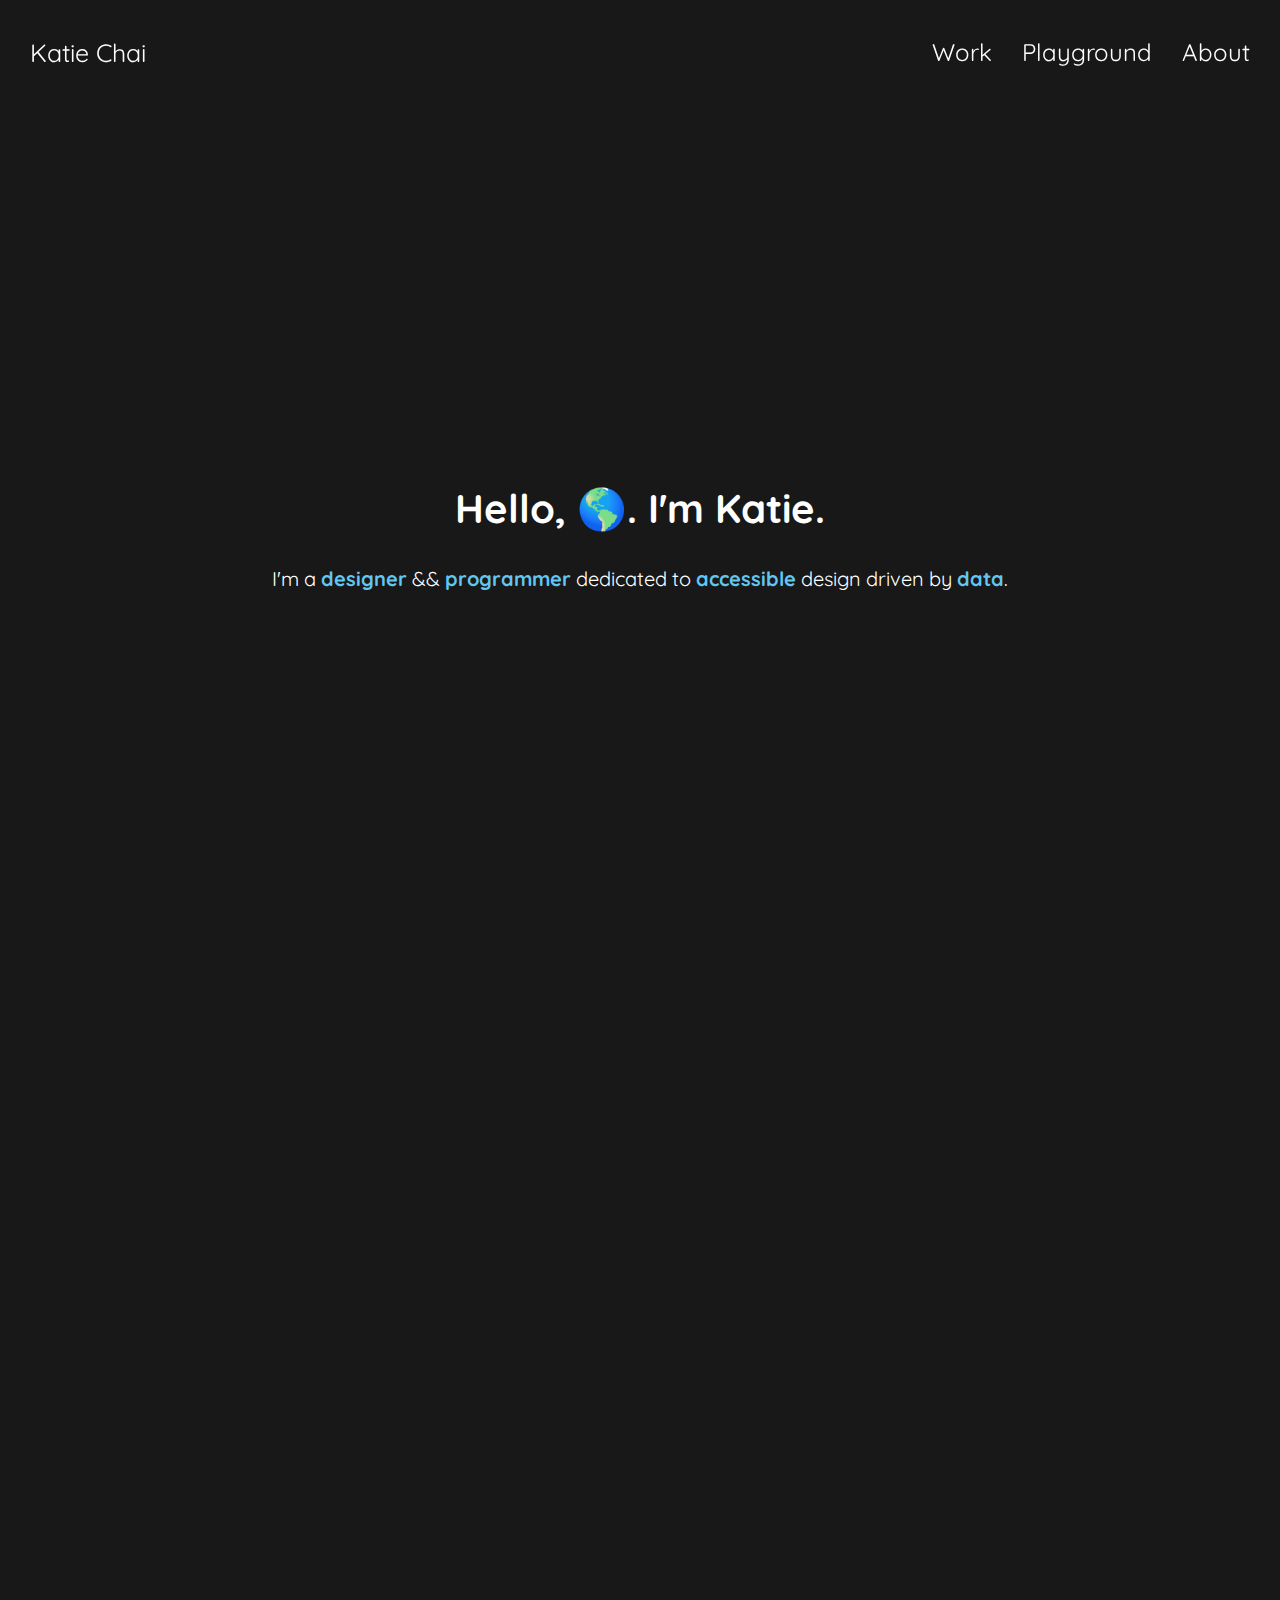
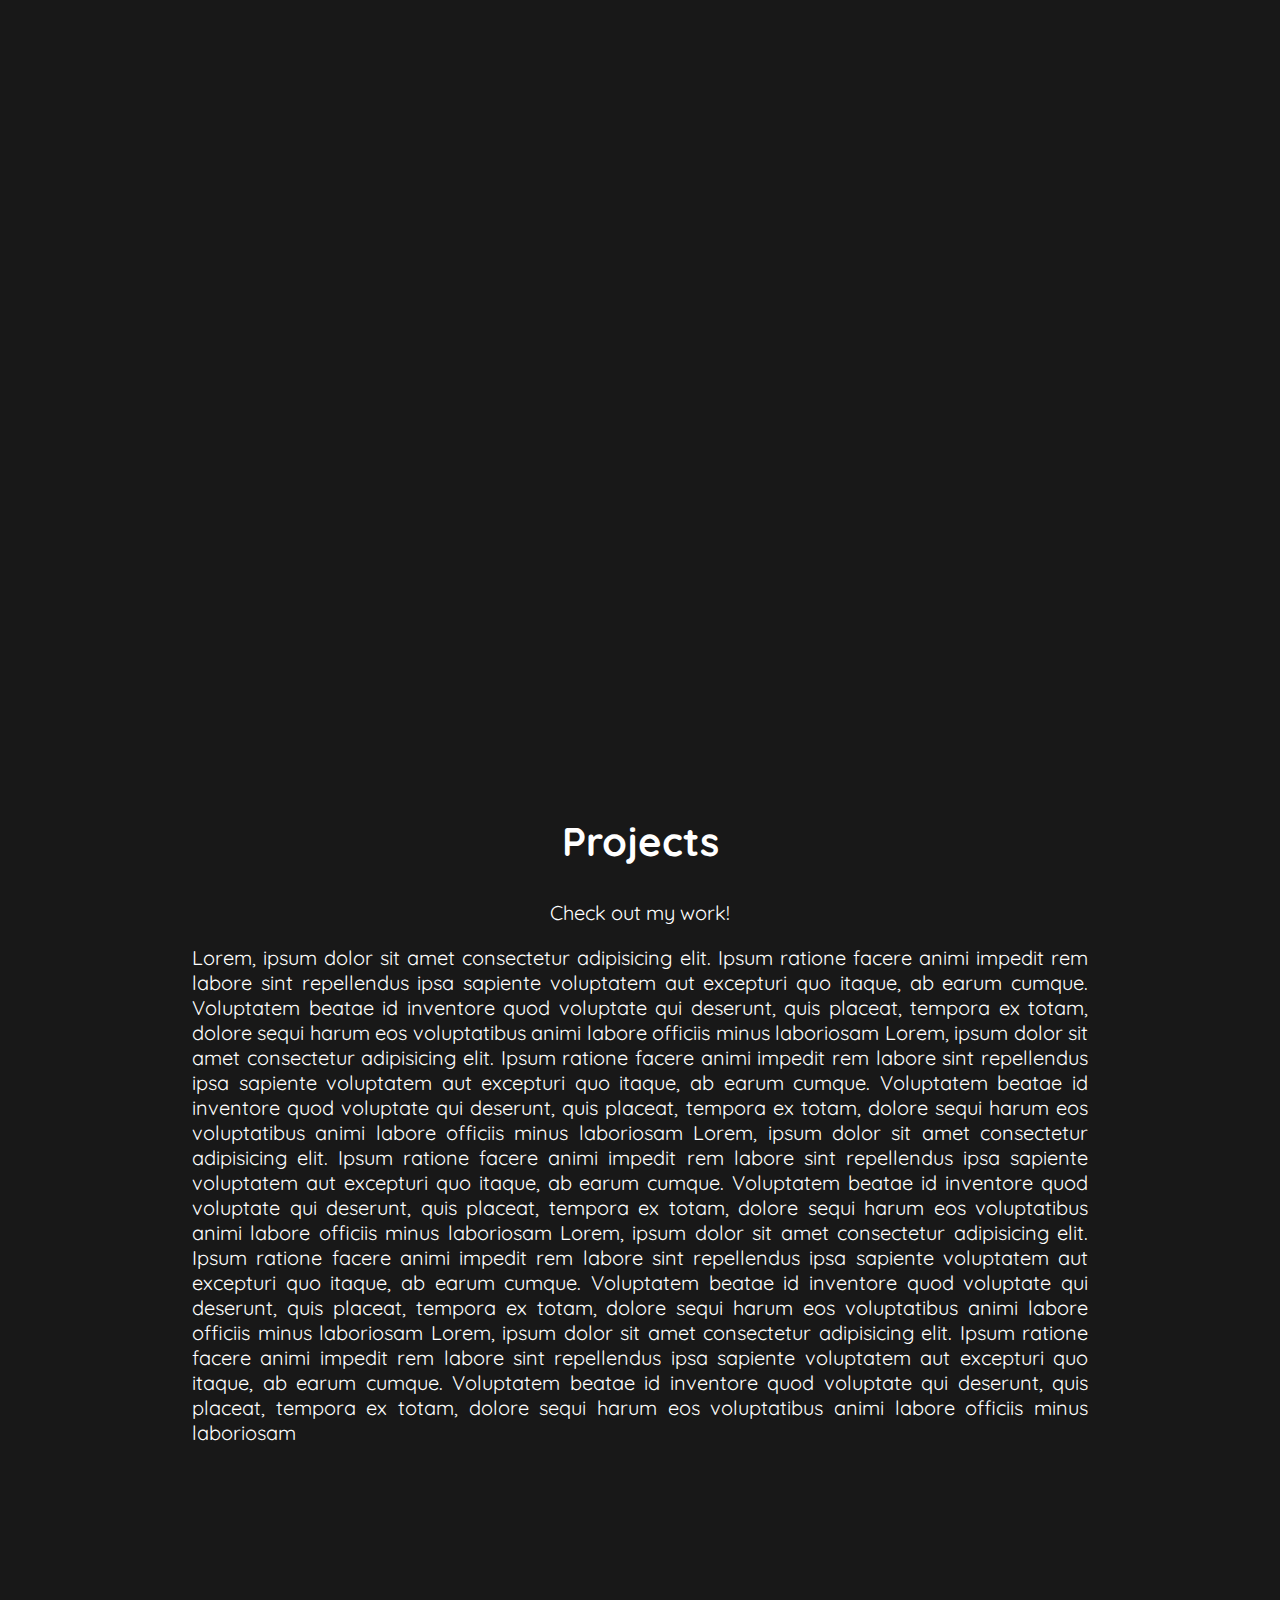
<file: index.html>
<!doctype html>
<html lang="en">
    <head>
        <title>Portfolio</title>
        <meta charset="utf-8">
        <meta name="viewport" content="width=device-width, initial-scale=1">

        <link rel="stylesheet" href="https://stackpath.bootstrapcdn.com/bootstrap/5.0.0-alpha1/css/bootstrap.min.css" integrity="sha384-r4NyP46KrjDleawBgD5tp8Y7UzmLA05oM1iAEQ17CSuDqnUK2+k9luXQOfXJCJ4I" crossorigin="anonymous">
        <link href="style/stylesheet.css" rel="stylesheet">
    </head>

    <body>
        <nav class="nav">
            <div class="container">
                <div class="logo">
                    <a href="index.html">Katie Chai</a>
                </div>
                <div id="mainListDiv" class="main_list">
                    <ul class="navlinks">
                        <li><a href="index.html">Work</a></li>
                        <li><a href="playground.html">Playground</a></li>
                        <li><a href="about.html">About</a></li>
                    </ul>
                </div>
                <span class="navTrigger">
                    <i></i>
                    <i></i>
                    <i></i>
                </span>
            </div> 
        </nav>

        <section class="start"></section>

        <div style="height: 1000px">
            <h2 class="myH2">Hello, 🌎. I'm Katie.</h2>
            <p class="myp">I'm a <strong><span style="color: #62C6F2">designer</span></strong> && <strong><span style="color: #62C6F2">programmer</span></strong> dedicated to <strong><span style="color: #62C6F2">accessible</span></strong> design driven by <strong><span style="color: #62C6F2">data</span></strong>.</p>

        
        </div>

        <section class="home"></section>

        <div style="height: 1000px">
                <h2 class="myH2">Projects</h2>
        
                <p class="myp">Check out my work!</p>
                <p class="myP">
                    Lorem, ipsum dolor sit amet consectetur adipisicing elit. Ipsum ratione facere animi impedit rem labore sint repellendus ipsa sapiente voluptatem aut excepturi quo itaque, ab earum cumque. Voluptatem beatae id inventore quod voluptate qui deserunt, quis placeat, tempora ex totam, dolore sequi harum eos voluptatibus animi labore officiis minus laboriosam
                    Lorem, ipsum dolor sit amet consectetur adipisicing elit. Ipsum ratione facere animi impedit rem labore sint repellendus ipsa sapiente voluptatem aut excepturi quo itaque, ab earum cumque. Voluptatem beatae id inventore quod voluptate qui deserunt, quis placeat, tempora ex totam, dolore sequi harum eos voluptatibus animi labore officiis minus laboriosam
                    Lorem, ipsum dolor sit amet consectetur adipisicing elit. Ipsum ratione facere animi impedit rem labore sint repellendus ipsa sapiente voluptatem aut excepturi quo itaque, ab earum cumque. Voluptatem beatae id inventore quod voluptate qui deserunt, quis placeat, tempora ex totam, dolore sequi harum eos voluptatibus animi labore officiis minus laboriosam
                    Lorem, ipsum dolor sit amet consectetur adipisicing elit. Ipsum ratione facere animi impedit rem labore sint repellendus ipsa sapiente voluptatem aut excepturi quo itaque, ab earum cumque. Voluptatem beatae id inventore quod voluptate qui deserunt, quis placeat, tempora ex totam, dolore sequi harum eos voluptatibus animi labore officiis minus laboriosam
                    Lorem, ipsum dolor sit amet consectetur adipisicing elit. Ipsum ratione facere animi impedit rem labore sint repellendus ipsa sapiente voluptatem aut excepturi quo itaque, ab earum cumque. Voluptatem beatae id inventore quod voluptate qui deserunt, quis placeat, tempora ex totam, dolore sequi harum eos voluptatibus animi labore officiis minus laboriosam
                </p>
        </div>
            
        <!-- Jquery needed -->
        <script src="https://ajax.googleapis.com/ajax/libs/jquery/3.1.1/jquery.min.js"></script>
        <script src="script.js"></script>
            
        <!-- Function used to shrink nav bar removing paddings and adding black background -->
        <script>
            $(window).scroll(function() {
                if ($(document).scrollTop() > 50) {
                    $('.nav').addClass('affix');
                    console.log("OK");
                } else {
                    $('.nav').removeClass('affix');
                }
            });
        </script>
    </body>
</file>
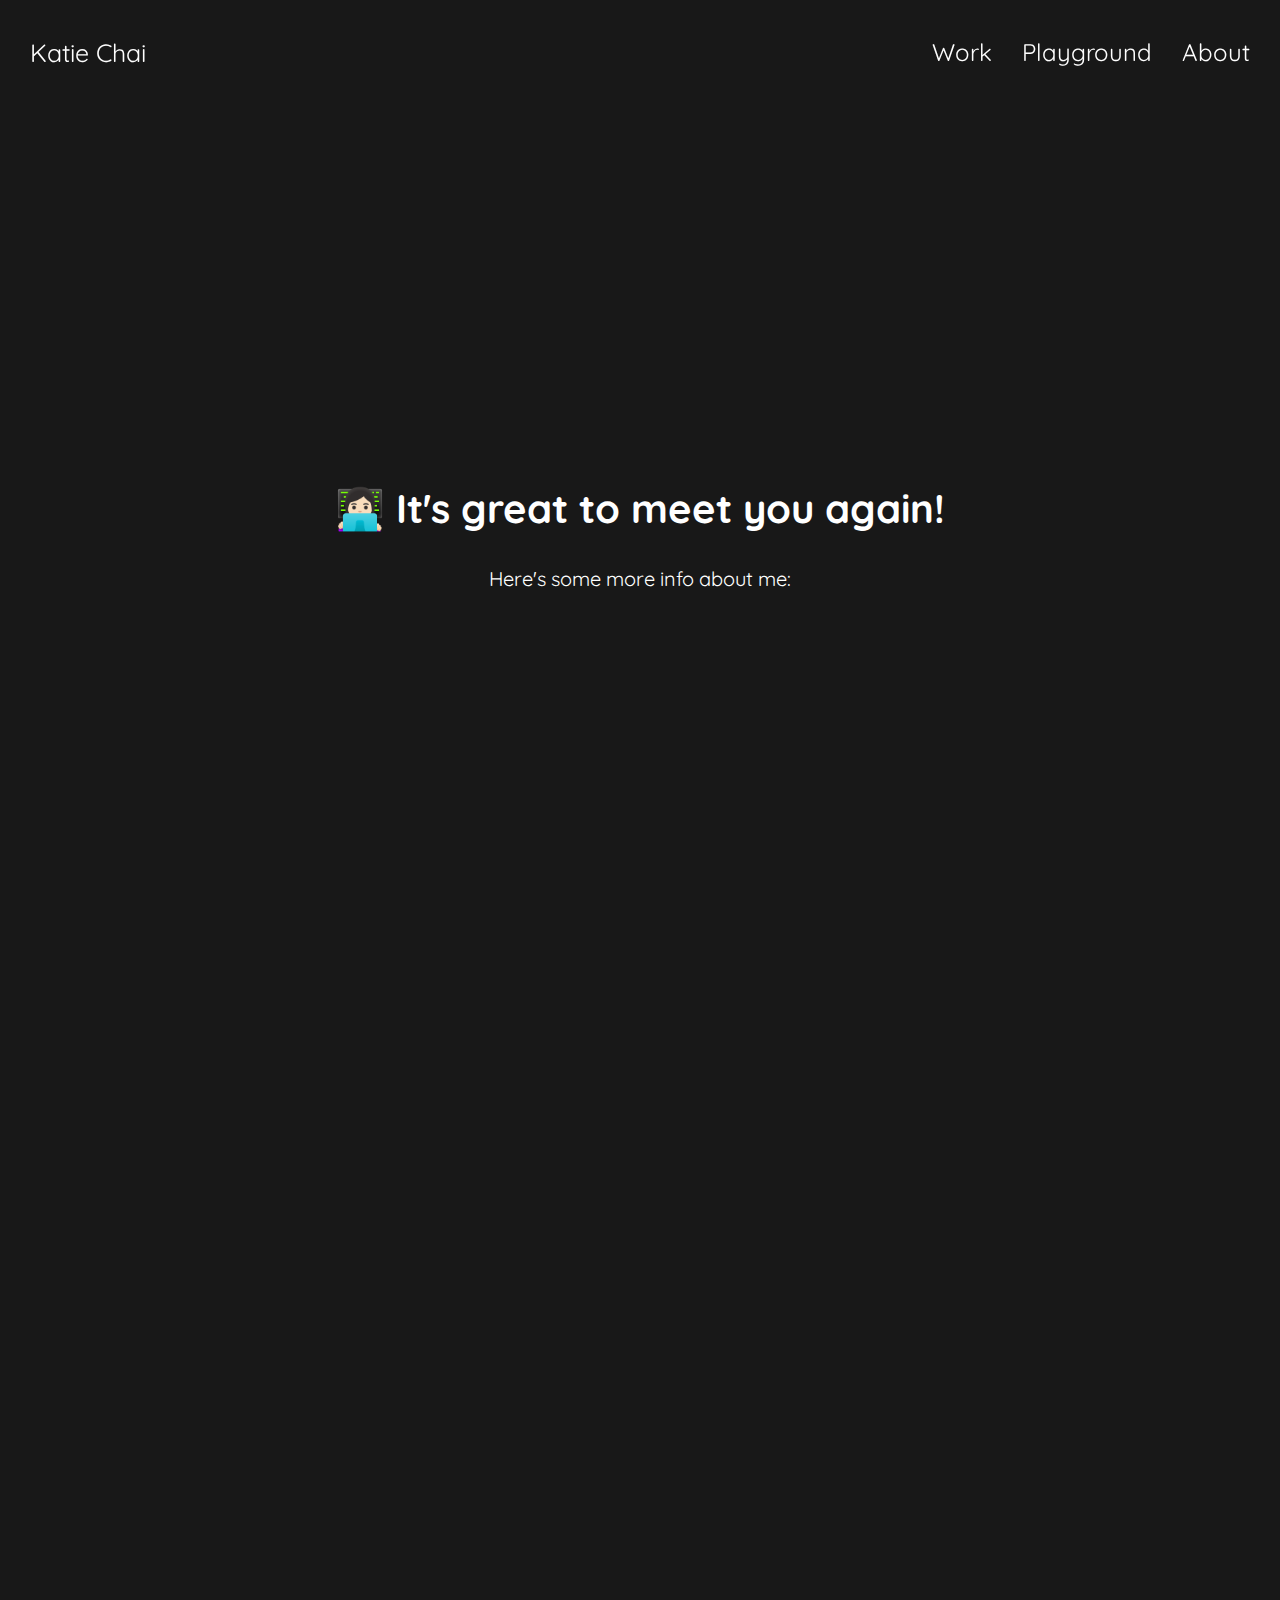
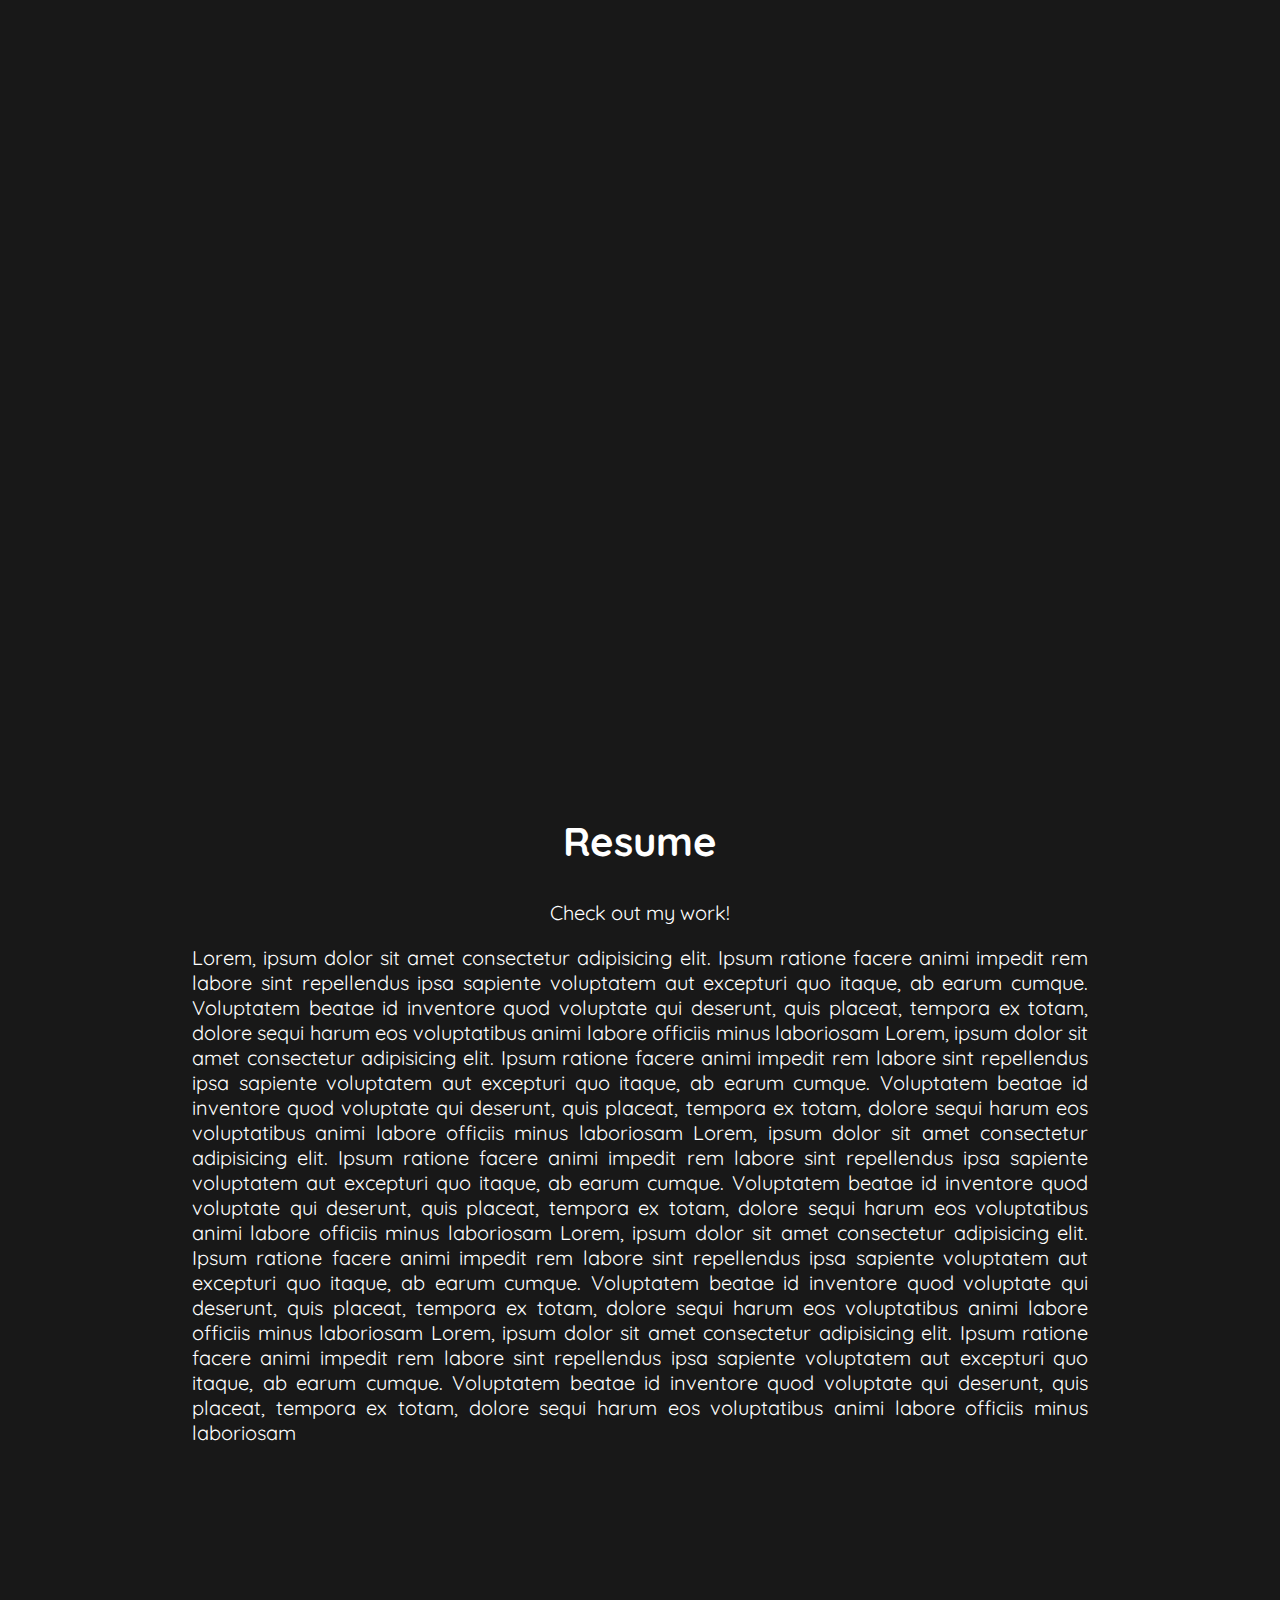
<file: about.html>
<!doctype html>
<html lang="en">
    <head>
        <title>Portfolio</title>
        <meta charset="utf-8">
        <meta name="viewport" content="width=device-width, initial-scale=1">

        <link rel="stylesheet" href="https://stackpath.bootstrapcdn.com/bootstrap/5.0.0-alpha1/css/bootstrap.min.css" integrity="sha384-r4NyP46KrjDleawBgD5tp8Y7UzmLA05oM1iAEQ17CSuDqnUK2+k9luXQOfXJCJ4I" crossorigin="anonymous">
        <link href="style/stylesheet.css" rel="stylesheet">
    </head>

    <body>
        <nav class="nav">
            <div class="container">
                <div class="logo">
                    <a href="index.html">Katie Chai</a>
                </div>
                <div id="mainListDiv" class="main_list">
                    <ul class="navlinks">
                        <li><a href="index.html">Work</a></li>
                        <li><a href="playground.html">Playground</a></li>
                        <li><a href="about.html">About</a></li>
                    </ul>
                </div>
                <span class="navTrigger">
                    <i></i>
                    <i></i>
                    <i></i>
                </span>
            </div> 
        </nav>

        <section class="start"></section>

        <div style="height: 1000px">
            <h2 class="myH2">👩🏻‍💻 It's great to meet you again!</h2>
            <p class="myp">Here's some more info about me:</p>
            
        </div>

        <section class="home"></section>

        <div style="height: 1000px">
                <h2 class="myH2">Resume</h2>
        
                <p class="myp">Check out my work!</p>
                <p class="myP">
                    Lorem, ipsum dolor sit amet consectetur adipisicing elit. Ipsum ratione facere animi impedit rem labore sint repellendus ipsa sapiente voluptatem aut excepturi quo itaque, ab earum cumque. Voluptatem beatae id inventore quod voluptate qui deserunt, quis placeat, tempora ex totam, dolore sequi harum eos voluptatibus animi labore officiis minus laboriosam
                    Lorem, ipsum dolor sit amet consectetur adipisicing elit. Ipsum ratione facere animi impedit rem labore sint repellendus ipsa sapiente voluptatem aut excepturi quo itaque, ab earum cumque. Voluptatem beatae id inventore quod voluptate qui deserunt, quis placeat, tempora ex totam, dolore sequi harum eos voluptatibus animi labore officiis minus laboriosam
                    Lorem, ipsum dolor sit amet consectetur adipisicing elit. Ipsum ratione facere animi impedit rem labore sint repellendus ipsa sapiente voluptatem aut excepturi quo itaque, ab earum cumque. Voluptatem beatae id inventore quod voluptate qui deserunt, quis placeat, tempora ex totam, dolore sequi harum eos voluptatibus animi labore officiis minus laboriosam
                    Lorem, ipsum dolor sit amet consectetur adipisicing elit. Ipsum ratione facere animi impedit rem labore sint repellendus ipsa sapiente voluptatem aut excepturi quo itaque, ab earum cumque. Voluptatem beatae id inventore quod voluptate qui deserunt, quis placeat, tempora ex totam, dolore sequi harum eos voluptatibus animi labore officiis minus laboriosam
                    Lorem, ipsum dolor sit amet consectetur adipisicing elit. Ipsum ratione facere animi impedit rem labore sint repellendus ipsa sapiente voluptatem aut excepturi quo itaque, ab earum cumque. Voluptatem beatae id inventore quod voluptate qui deserunt, quis placeat, tempora ex totam, dolore sequi harum eos voluptatibus animi labore officiis minus laboriosam
                </p>
        </div>
            
        <!-- Jquery needed -->
        <script src="https://ajax.googleapis.com/ajax/libs/jquery/3.1.1/jquery.min.js"></script>
        <script src="script.js"></script>
            
        <!-- Function used to shrink nav bar removing paddings and adding black background -->
        <script>
            $(window).scroll(function() {
                if ($(document).scrollTop() > 50) {
                    $('.nav').addClass('affix');
                    console.log("OK");
                } else {
                    $('.nav').removeClass('affix');
                }
            });
        </script>
    </body>
</file>
<file: style/stylesheet.css>
@import url('https://fonts.googleapis.com/css?family=Quicksand:400,500,700');
html,
body {
    background-color: #181818;
    color: white;
    margin: 0;
    padding: 0;
    box-sizing: border-box;
    font-family: "Quicksand", sans-serif;
    font-size: 62.5%;
    font-size: 10px;
}

img {
    max-width: 75%;
    max-height: 75%;
    display: block;
    margin-left: auto;
    margin-right: auto;
}

/* Navbar section */
.nav {
    width: 100%;
    height: 65px;
    position: fixed;
    line-height: 65px;
    text-align: center;
}

.nav div.logo {
    float: left;
    width: auto;
    height: auto;
    padding-left: 3rem;
}

.nav div.logo a {
    text-decoration: none;
    color: #fff;
    font-size: 2.5rem;
}

.nav div.logo a:hover {
    color: #62C6F2;
}

.nav div.main_list {
    height: 65px;
    float: right;
}

.nav div.main_list ul {
    width: 100%;
    height: 65px;
    display: flex;
    list-style: none;
    margin: 0;
    padding: 0;
}

.nav div.main_list ul li {
    width: auto;
    height: 65px;
    padding: 0;
    padding-right: 3rem;
}

.nav div.main_list ul li a {
    text-decoration: none;
    color: #fff;
    line-height: 65px;
    font-size: 2.4rem;
}

.nav div.main_list ul li a:hover {
    color: #62C6F2;
}

/* Start section */
.start {
    width: 100%;
    height: 50vh;
    background-position: center top;
	background-size:cover;
    text-align: center;
    font-size: 4rem;
}


/* Home section */
.home {
    width: 100%;
    height: 100vh;
    background-position: center top;
	background-size:cover;
}

.navTrigger {
    display: none;
}

.nav {
    padding-top: 20px;
    padding-bottom: 20px;
    -webkit-transition: all 0.4s ease;
    transition: all 0.4s ease;
}

.affix {
    padding: 0;
    background-color: #111;
}

.myH2 {
	text-align:center;
	font-size: 4rem;
}
.myP {
	text-align: justify;
	padding-left:15%;
	padding-right:15%;
	font-size: 20px;
}
.myp {
	text-align: center;
	padding-left:15%;
	padding-right:15%;
	font-size: 20px;
}

@media all and (max-width:700px){
	.myP {
		padding:2%;
	}
}

/* Media qurey section */
@media screen and (min-width: 768px) and (max-width: 1024px) {
    .container {
        margin: 0;
    }
}

@media screen and (max-width:768px) {
    .navTrigger {
        display: block;
    }
    .nav div.logo {
        margin-left: 15px;
    }
    .nav div.main_list {
        width: 100%;
        height: 0;
        overflow: hidden;
    }
    .nav div.show_list {
        height: auto;
        display: none;
    }
    .nav div.main_list ul {
        flex-direction: column;
        width: 100%;
        height: 100vh;
        right: 0;
        left: 0;
        bottom: 0;
        background-color: #111;
        /*same background color of navbar*/
        background-position: center top;
    }
    .nav div.main_list ul li {
        width: 100%;
        text-align: right;
    }
    .nav div.main_list ul li a {
        text-align: center;
        width: 100%;
        font-size: 3rem;
        padding: 20px;
    }
    .nav div.media_button {
        display: block;
    }
}


/* Animation */
/* Inspiration taken from Dicson https://codemyui.com/simple-hamburger-menu-x-mark-animation/ */
.navTrigger {
    cursor: pointer;
    width: 30px;
    height: 25px;
    margin: auto;
    position: absolute;
    right: 30px;
    top: 0;
    bottom: 0;
}

.navTrigger i {
    background-color: #fff;
    border-radius: 2px;
    content: '';
    display: block;
    width: 100%;
    height: 4px;
}

.navTrigger i:nth-child(1) {
    -webkit-animation: outT 0.8s backwards;
    animation: outT 0.8s backwards;
    -webkit-animation-direction: reverse;
    animation-direction: reverse;
}

.navTrigger i:nth-child(2) {
    margin: 5px 0;
    -webkit-animation: outM 0.8s backwards;
    animation: outM 0.8s backwards;
    -webkit-animation-direction: reverse;
    animation-direction: reverse;
}

.navTrigger i:nth-child(3) {
    -webkit-animation: outBtm 0.8s backwards;
    animation: outBtm 0.8s backwards;
    -webkit-animation-direction: reverse;
    animation-direction: reverse;
}

.navTrigger.active i:nth-child(1) {
    -webkit-animation: inT 0.8s forwards;
    animation: inT 0.8s forwards;
}

.navTrigger.active i:nth-child(2) {
    -webkit-animation: inM 0.8s forwards;
    animation: inM 0.8s forwards;
}

.navTrigger.active i:nth-child(3) {
    -webkit-animation: inBtm 0.8s forwards;
    animation: inBtm 0.8s forwards;
}

@-webkit-keyframes inM {
    50% {
        -webkit-transform: rotate(0deg);
    }
    100% {
        -webkit-transform: rotate(45deg);
    }
}

@keyframes inM {
    50% {
        transform: rotate(0deg);
    }
    100% {
        transform: rotate(45deg);
    }
}

@-webkit-keyframes outM {
    50% {
        -webkit-transform: rotate(0deg);
    }
    100% {
        -webkit-transform: rotate(45deg);
    }
}

@keyframes outM {
    50% {
        transform: rotate(0deg);
    }
    100% {
        transform: rotate(45deg);
    }
}

@-webkit-keyframes inT {
    0% {
        -webkit-transform: translateY(0px) rotate(0deg);
    }
    50% {
        -webkit-transform: translateY(9px) rotate(0deg);
    }
    100% {
        -webkit-transform: translateY(9px) rotate(135deg);
    }
}

@keyframes inT {
    0% {
        transform: translateY(0px) rotate(0deg);
    }
    50% {
        transform: translateY(9px) rotate(0deg);
    }
    100% {
        transform: translateY(9px) rotate(135deg);
    }
}

@-webkit-keyframes outT {
    0% {
        -webkit-transform: translateY(0px) rotate(0deg);
    }
    50% {
        -webkit-transform: translateY(9px) rotate(0deg);
    }
    100% {
        -webkit-transform: translateY(9px) rotate(135deg);
    }
}

@keyframes outT {
    0% {
        transform: translateY(0px) rotate(0deg);
    }
    50% {
        transform: translateY(9px) rotate(0deg);
    }
    100% {
        transform: translateY(9px) rotate(135deg);
    }
}

@-webkit-keyframes inBtm {
    0% {
        -webkit-transform: translateY(0px) rotate(0deg);
    }
    50% {
        -webkit-transform: translateY(-9px) rotate(0deg);
    }
    100% {
        -webkit-transform: translateY(-9px) rotate(135deg);
    }
}

@keyframes inBtm {
    0% {
        transform: translateY(0px) rotate(0deg);
    }
    50% {
        transform: translateY(-9px) rotate(0deg);
    }
    100% {
        transform: translateY(-9px) rotate(135deg);
    }
}

@-webkit-keyframes outBtm {
    0% {
        -webkit-transform: translateY(0px) rotate(0deg);
    }
    50% {
        -webkit-transform: translateY(-9px) rotate(0deg);
    }
    100% {
        -webkit-transform: translateY(-9px) rotate(135deg);
    }
}

@keyframes outBtm {
    0% {
        transform: translateY(0px) rotate(0deg);
    }
    50% {
        transform: translateY(-9px) rotate(0deg);
    }
    100% {
        transform: translateY(-9px) rotate(135deg);
    }
}
</file>
